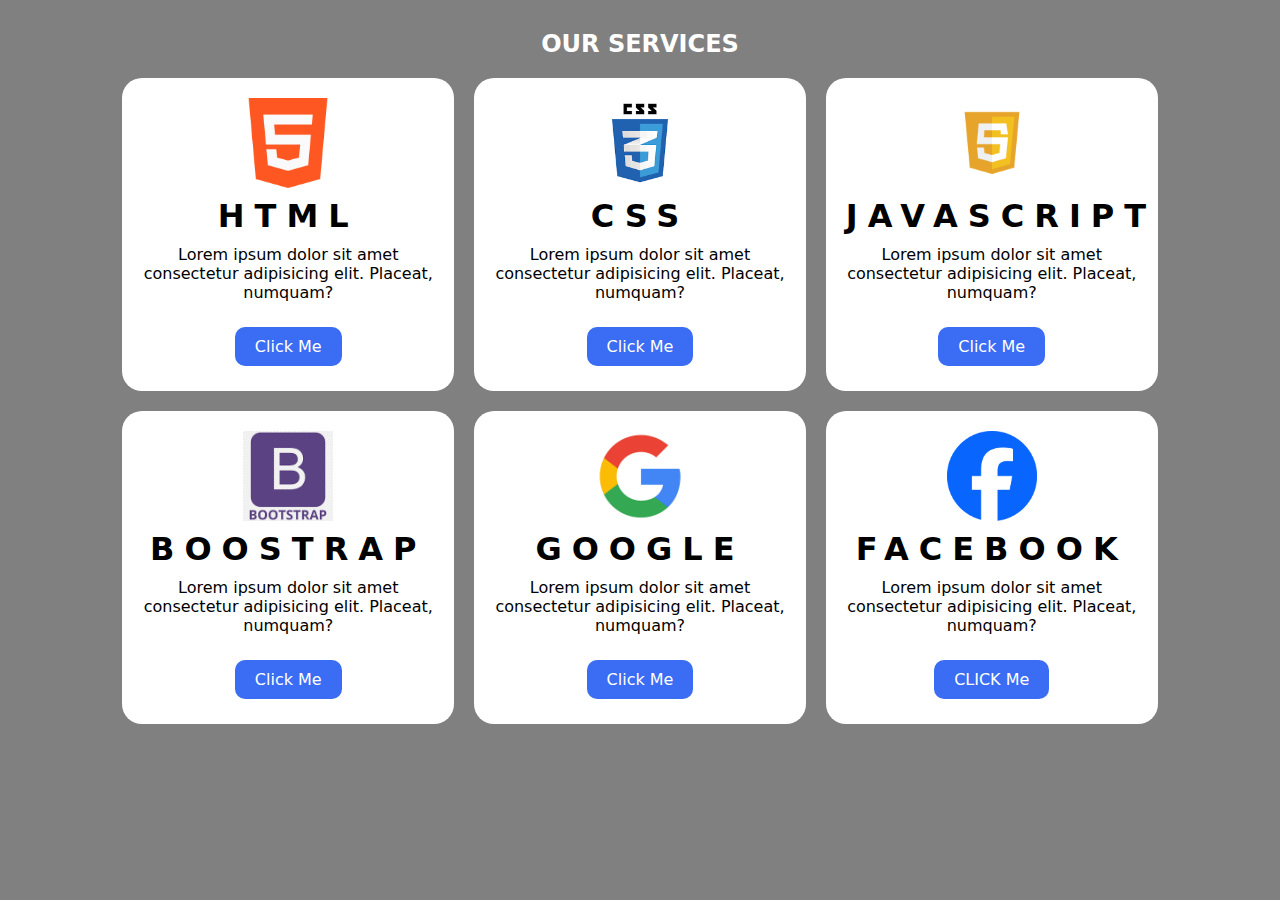
<file: index.html>
<!DOCTYPE html>
<html lang="en">
<head>
    <meta charset="UTF-8">
    <meta name="viewport" content="width=device-width, initial-scale=1.0">
    <title>Our Services</title>
    <link rel="stylesheet" href="./main.css">
</head>
<body>
    <div class="container">
        <h2>OUR SERVICES</h2>
        <div class="box-container">
            <div class="card">
                <img src="./image/html.png" alt="" width="90px">
                <h1>HTML</h1>
                <p>Lorem ipsum dolor sit amet consectetur adipisicing elit. Placeat, numquam?</p>
                <a href="https://www.w3schools.com/html/" target="_blank">Click Me</a>
            </div>
            <div class="card">
                <img src="./image/css.png" alt="" width="90px">
                <h1>CSS</h1>
                <p>Lorem ipsum dolor sit amet consectetur adipisicing elit. Placeat, numquam?</p>
                <a href="https://www.w3schools.com/css/" target="_blank">Click Me</a>
            </div>
            <div class="card">
                <img src="./image/js.png" alt="" width="90px">
                <h1>JAVASCRIPT</h1>
                <p>Lorem ipsum dolor sit amet consectetur adipisicing elit. Placeat, numquam?</p>
                <a href="https://www.w3schools.com/js/" target="_blank">Click Me</a>
            </div>
            <div class="card">
                <img src="./image/boost.png" alt="" width="90px">
                <h1>BOOSTRAP</h1>
                <p>Lorem ipsum dolor sit amet consectetur adipisicing elit. Placeat, numquam?</p>
                <a href="https://www.w3schools.com/bootstrap/bootstrap_ver.asp" target="_blank">Click Me</a>
            </div>
            <div class="card">
                <img src="./image/google.png" alt="" width="90px">
                <h1>GOOGLE</h1>
                <p>Lorem ipsum dolor sit amet consectetur adipisicing elit. Placeat, numquam?</p>
                <a href="https://www.google.com/" target="_blank">Click Me</a>
            </div>
            <div class="card">
                <img src="./image/facebook.png" alt="" width="90px">
                <h1>FACEBOOK</h1>
                <p>Lorem ipsum dolor sit amet consectetur adipisicing elit. Placeat, numquam?</p>
                <a href="https://www.facebook.com/" target="_blank">CLICK Me</a>
            </div>
        </div>
    </div>
</body>
</html>
</file>
<file: main.css>
*{
    margin: 0;
    padding: 0;
    box-sizing: border-box;
    font-family: system-ui, -apple-system, BlinkMacSystemFont, 'Segoe UI', Roboto, Oxygen, Ubuntu, Cantarell, 'Open Sans', 'Helvetica Neue', sans-serif;
    border: none;
    outline: none;
    transition: 0.3s linear;
}
.container{
    min-width: 100vw;
    min-height: 100vh;
    padding: 30px 8%;
    background-color: gray;
}
.card h1{
    text-align: center;
    letter-spacing: 10px;
    margin-top: 5px;
}
.container .box-container{
    display: grid;
    grid-template-columns: repeat(auto-fit,minmax(270px,1fr));
    gap: 20px;
    padding: 10px 20px;
}
.box-container .card{
    padding: 20px 20px;
    text-align: center;
    background-color: white;
    border-radius: 20px;
}
.box-container .card:hover{
    transform: scale(1.05);
}
.card p{
    margin-top: 10px;
    margin-bottom: 20px;
}
.card a{
    display: inline-block;
    text-decoration: none;
    margin-top: 5px;
    margin-bottom: 5px;
    padding: 10px 20px;
    background-color: #3a6cf4;
    border-radius: 10px;
    color: white;
}
.card a:hover{
    letter-spacing: 1px;
}
.container h2{
    text-align: center;
    margin-bottom: 10px;
    color: white;
}
</file>
